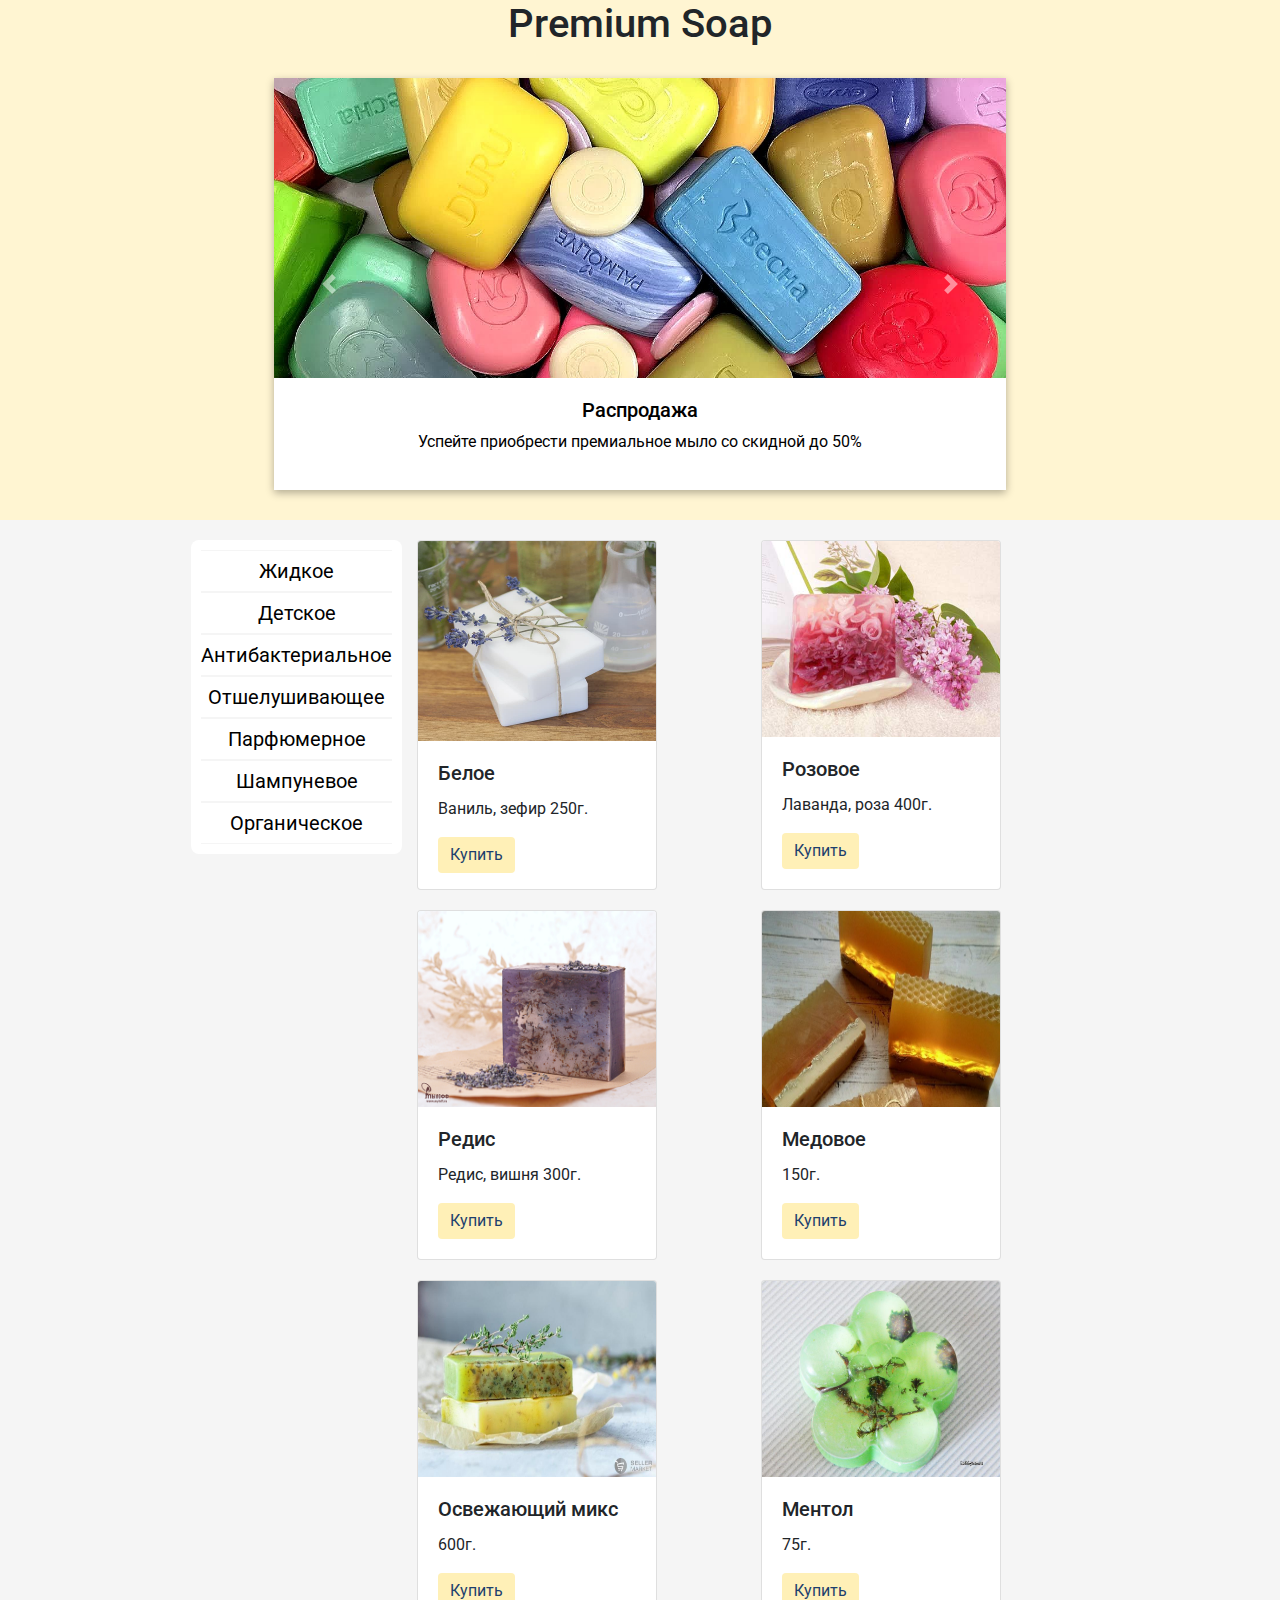
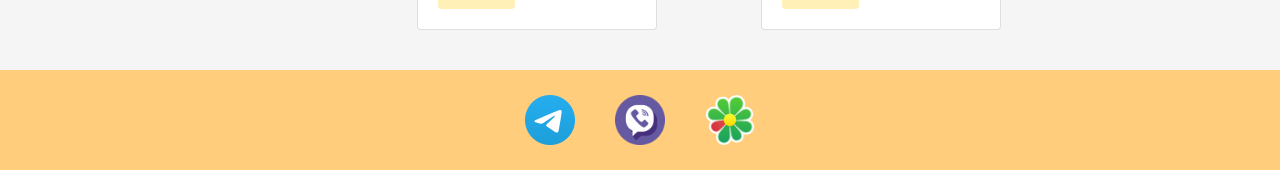
<file: public/index.html>
<!DOCTYPE HTML>
<html>
    <head>
        <link rel="stylesheet" href="https://cdn.jsdelivr.net/npm/bootstrap@4.0.0/dist/css/bootstrap.min.css" integrity="sha384-Gn5384xqQ1aoWXA+058RXPxPg6fy4IWvTNh0E263XmFcJlSAwiGgFAW/dAiS6JXm" crossorigin="anonymous">
        
        <script src="https://code.jquery.com/jquery-3.6.0.min.js" integrity="sha256-/xUj+3OJU5yExlq6GSYGSHk7tPXikynS7ogEvDej/m4=" crossorigin="anonymous"></script>
        <script src="https://cdn.jsdelivr.net/npm/popper.js@1.12.9/dist/umd/popper.min.js" integrity="sha384-ApNbgh9B+Y1QKtv3Rn7W3mgPxhU9K/ScQsAP7hUibX39j7fakFPskvXusvfa0b4Q" crossorigin="anonymous"></script>
        <script src="https://cdn.jsdelivr.net/npm/bootstrap@4.0.0/dist/js/bootstrap.min.js" integrity="sha384-JZR6Spejh4U02d8jOt6vLEHfe/JQGiRRSQQxSfFWpi1MquVdAyjUar5+76PVCmYl" crossorigin="anonymous"></script>
        
        <link rel="stylesheet" href="style.css">
        <title>Soap Shop</title>
    </head>
    <body>
        <header>
            <h1>Premium Soap</h1>
            <div class="SoapCarousel">
                <div id="carouselExampleCaptions" class="carousel slide" data-ride="carousel">
                  <ol class="carousel-indicators">
                    <li data-target="#carouselExampleCaptions" data-slide-to="0" class="active"></li>
                    <li data-target="#carouselExampleCaptions" data-slide-to="1"></li>
                    <li data-target="#carouselExampleCaptions" data-slide-to="2"></li>
                  </ol>
                  <div class="carousel-inner">
                    <div class="carousel-item active">
                      <img src="soap1.png" class="d-block w-100" alt="...">
                      <div class="carousel-caption d-none d-md-block">
                        <h5>Распродажа</h5>
                        <p>Успейте приобрести премиальное мыло со скидной до 50%</p>
                      </div>
                    </div>
                    <div class="carousel-item">
                      <img src="soap2.png" class="d-block w-100" alt="...">
                      <div class="carousel-caption d-none d-md-block">
                        <h5>Лесная коллекция</h5>
                        <p>Свежее поступление</p>
                      </div>
                    </div>
                    <div class="carousel-item">
                      <img src="soap5.png" class="d-block w-100" alt="...">
                      <div class="carousel-caption d-none d-md-block">
                        <h5>Много мыла</h5>
                        <p>Разнообразный спектр продукции только в нашем магазине</p>
                      </div>
                    </div>
                  </div>
                  <a class="carousel-control-prev" href="#carouselExampleCaptions" role="button" data-slide="prev">
                    <span class="carousel-control-prev-icon" aria-hidden="true"></span>
                    <span class="sr-only">Previous</span>
                  </a>
                  <a class="carousel-control-next" href="#carouselExampleCaptions" role="button" data-slide="next">
                    <span class="carousel-control-next-icon" aria-hidden="true"></span>
                    <span class="sr-only">Next</span>
                  </a>
                </div>
              </div>
        </header>
        <main>
            <div class="main-content">
                
                <div class="row">
                        <ul>
                            <li class="link">Жидкое</li>
                            <li class="link">Детское</li>
                            <li class="link">Антибактериальное</li>
                            <li class="link">Отшелушивающее</li>
                            <li class="link">Парфюмерное</li>
                            <li class="link">Шампуневое</li>
                            <li class="link">Органическое</li>
                        </ul>
                    <div class="col">
                        <div class="goods">
                            <div class="row row-cols-1 row-cols-md-3 g-4">
                            <div class="col">
                                <div class="card">
                                    <img class="card-img-top" src="good1.jpeg" alt="Card image cap">
                                    <div class="card-body">
                                        <h5 class="card-title">Белое</h5>
                                        <p class="card-text">Ваниль, зефир 250г.</p>
                                        <a href="index2.html" class="btn btn-primary">Купить</a>
                                    </div>
                                </div>
                            </div>

                            <div class="col">
                                <div class="card">
                                    <img class="card-img-top" src="good2.jpeg" alt="Card image cap">
                                    <div class="card-body">
                                        <h5 class="card-title">Розовое</h5>
                                        <p class="card-text">Лаванда, роза 400г.</p>
                                        <a href="index3.html" class="btn btn-primary">Купить</a>
                                    </div>
                                </div>
                            </div>

                            <div class="col">
                                <div class="card">
                                    <img class="card-img-top" src="good3.jpeg" alt="Card image cap">
                                    <div class="card-body">
                                        <h5 class="card-title">Редис</h5>
                                        <p class="card-text">Редис, вишня 300г.</p>
                                        <a href="index4.html" class="btn btn-primary">Купить</a>
                                    </div>
                                </div>
                            </div>

                            <div class="col">
                                <div class="card">
                                    <img class="card-img-top" src="good4.jpeg" alt="Card image cap">
                                    <div class="card-body">
                                        <h5 class="card-title">Медовое</h5>
                                        <p class="card-text">150г.</p>
                                        <a href="index5.html" class="btn btn-primary">Купить</a>
                                    </div>
                                </div>
                            </div>

                            <div class="col">
                                <div class="card" >
                                    <img class="card-img-top" src="good5.jpeg" alt="Card image cap">
                                    <div class="card-body">
                                        <h5 class="card-title">Освежающий микс</h5>
                                        <p class="card-text">600г.</p>
                                        <a href="index6.html" class="btn btn-primary">Купить</a>
                                    </div>
                                </div>
                            </div>

                            <div class="col">
                                <div class="card">
                                    <img class="card-img-top" src="good6.jpeg" alt="Card image cap">
                                    <div class="card-body">
                                        <h5 class="card-title">Ментол</h5>
                                        <p class="card-text">75г.</p>
                                        <a href="index7.html" class="btn btn-primary">Купить</a>
                                    </div>
                                </div>
                            </div>
                        </div>
                    </div>
                </div>
            </div>
                
            </div>


        </main>
        <footer>
            <a class="contact-link" href="PasteYourId"><img src="tg.png"></a>
            <a class="contact-link" href="PasteYourId"><img src="viber.png"></a>
            <a class="contact-link" href="PasteYourId"><img src="icq.png"></a>
        </footer>
    </body>
    <script src="script.js"></script>
</html>
</file>
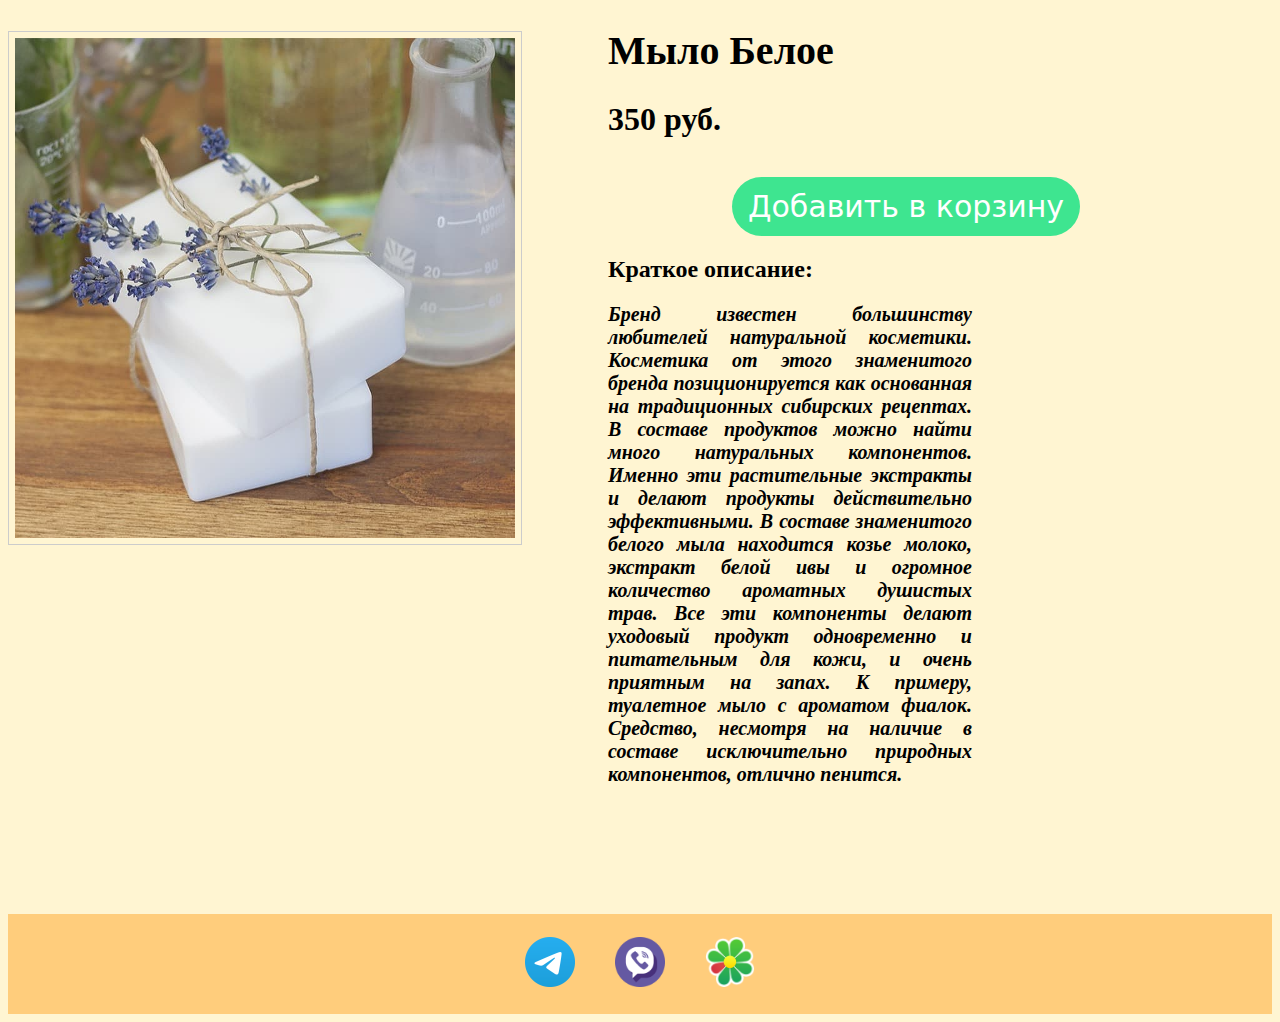
<file: public/index2.html>
<!DOCTYPE HTML>
<html lang="ru">
    <head>
    <meta charset="utf-8">
    <title>Soap Shop</title>
    <link rel="stylesheet" href="style2.css">
    </head>
<body>
    <main>
    <p><img class="card-img-top" src="good1.jpeg" width="100" height="180" align="top"> <h1 class="soap" field="title">Мыло Белое</h1>
        <h1 class="price">350 руб.</h1><br>
            <button id="login" class="button blue">
            <span>Добавить в корзину</span>
          </button>
          <h2><strong>Краткое описание:</strong></h2>
    <h3><em>Бренд известен большинству любителей натуральной косметики. Косметика от этого знаменитого бренда позиционируется как основанная на традиционных сибирских рецептах. В составе продуктов можно найти много натуральных компонентов. Именно эти растительные экстракты и делают продукты действительно эффективными.

    В составе знаменитого белого мыла находится козье молоко, экстракт белой ивы и огромное количество ароматных душистых трав. Все эти компоненты делают уходовый продукт одновременно и питательным для кожи, и очень приятным на запах. К примеру, туалетное мыло с ароматом фиалок. Средство, несмотря на наличие в составе исключительно природных компонентов, отлично пенится. </em></h3></p>
    <br><br><br><br><br><br>
</main>
    <footer>
        <a class="contact-link" href="PasteYourId"><img src="tg.png"></a>
        <a class="contact-link" href="PasteYourId"><img src="viber.png"></a>
        <a class="contact-link" href="PasteYourId"><img src="icq.png"></a>
    </footer>
</body>
</html>
</file>
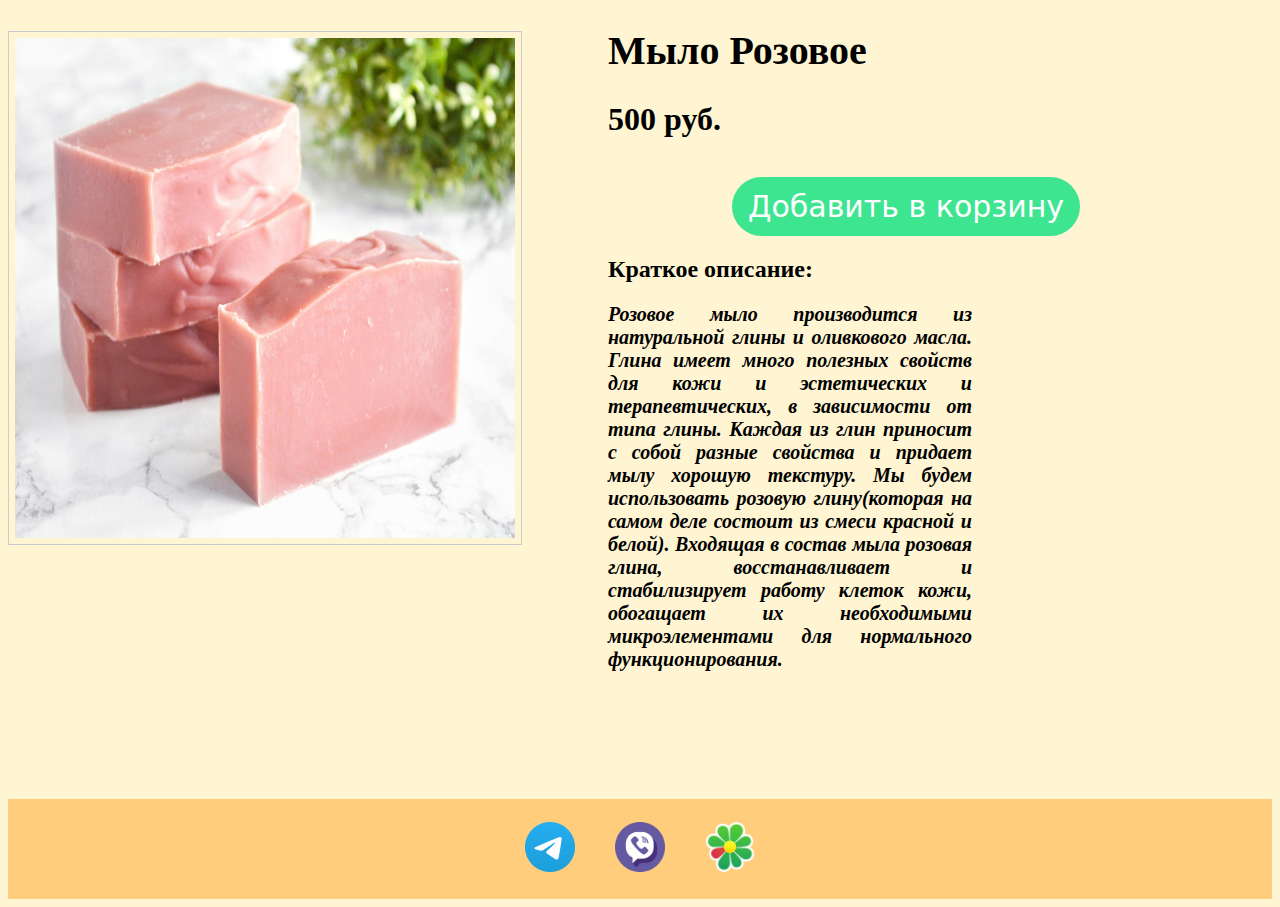
<file: public/index3.html>
<!DOCTYPE HTML>
<html lang="ru">
    <head>
    <meta charset="utf-8">
    <title>Soap Shop</title>
    <link rel="stylesheet" href="style2.css">
    </head>
<body>
    <main>
    <p><img class="card-img-top" src="good9.jpg" width="100" height="180" align="top"> <h1 class="soap" field="title">Мыло Розовое</h1>
        <h1 class="price">500 руб.</h1><br>
            <button id="login" class="button blue">
            <span>Добавить в корзину</span>
          </button>
          <h2><strong>Краткое описание:</strong></h2>
    <h3><em>Розовое мыло производится из натуральной глины и оливкового масла. Глина имеет много полезных свойств для кожи и эстетических и терапевтических, в зависимости от типа глины. Каждая из глин приносит с собой разные свойства и придает мылу хорошую текстуру. Мы будем использовать розовую глину(которая на самом деле состоит из смеси красной и белой). Входящая в состав мыла розовая глина, восстанавливает и стабилизирует работу клеток кожи, обогащает их необходимыми микроэлементами для нормального функционирования.  </em></h3></p>
    <br><br><br><br><br><br>
</main>
    <footer>
        <a class="contact-link" href="PasteYourId"><img src="tg.png"></a>
        <a class="contact-link" href="PasteYourId"><img src="viber.png"></a>
        <a class="contact-link" href="PasteYourId"><img src="icq.png"></a>
    </footer>
</body>
</html>
</file>
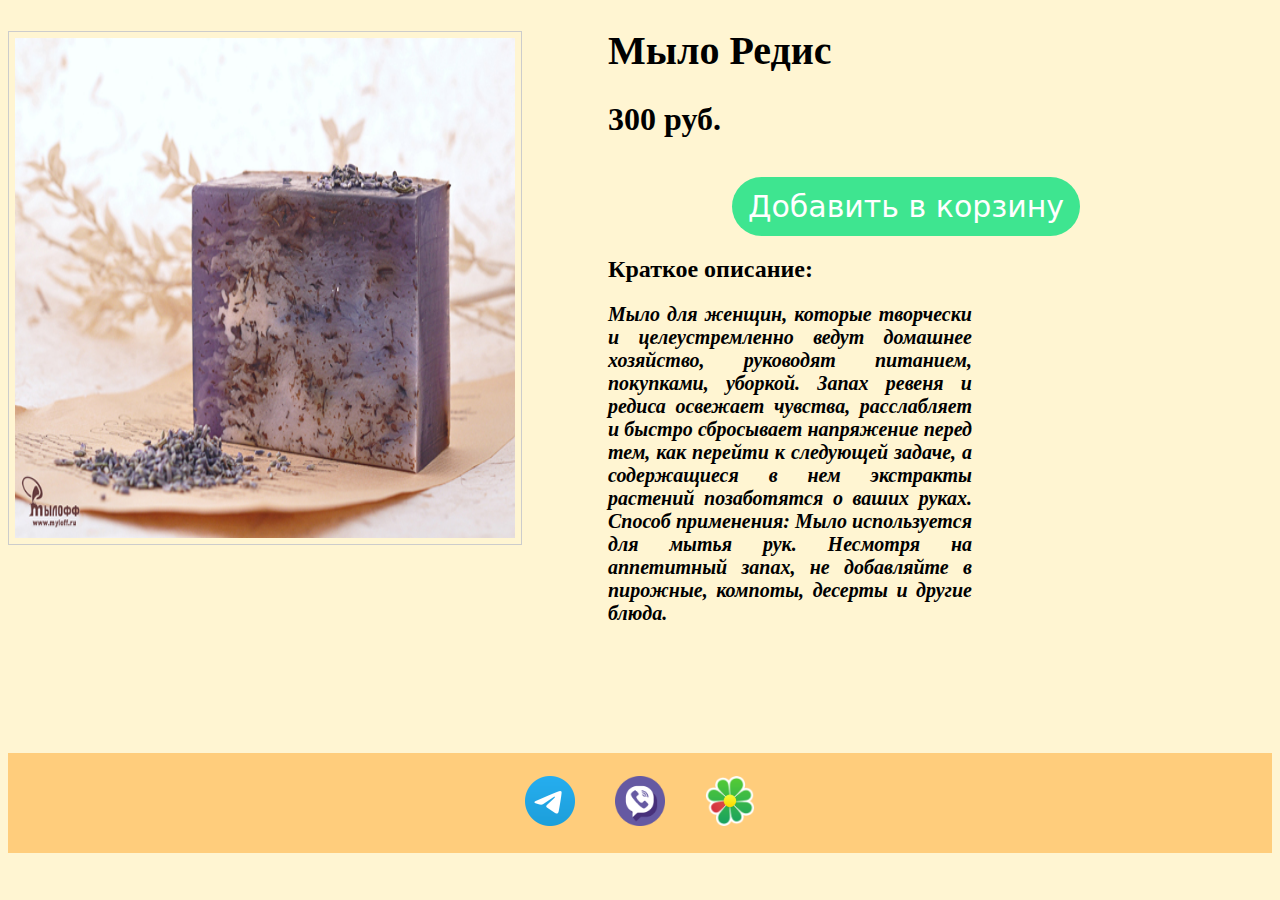
<file: public/index4.html>
<!DOCTYPE HTML>
<html lang="ru">
    <head>
    <meta charset="utf-8">
    <title>Soap Shop</title>
    <link rel="stylesheet" href="style2.css">
    </head>
<body>
    <main>
    <p><img class="card-img-top" src="good3.jpeg" width="100" height="180" align="top"> <h1 class="soap" field="title">Мыло Редис</h1>
        <h1 class="price">300 руб.</h1><br>
            <button id="login" class="button blue">
            <span>Добавить в корзину</span>
          </button>
          <h2><strong>Краткое описание:</strong></h2>
    <h3><em>Мыло для женщин, которые творчески и целеустремленно ведут домашнее хозяйство, руководят питанием, покупками, уборкой. Запах ревеня и редиса освежает чувства, расслабляет и быстро сбросывает напряжение перед тем, как перейти к следующей задаче, а содержащиеся в нем экстракты растений позаботятся о ваших руках. Способ применения: Мыло используется для мытья рук. Несмотря на аппетитный запах, не добавляйте в пирожные, компоты, десерты и другие блюда.</em></h3></p>
    <br><br><br><br><br><br>
</main>
    <footer>
        <a class="contact-link" href="PasteYourId"><img src="tg.png"></a>
        <a class="contact-link" href="PasteYourId"><img src="viber.png"></a>
        <a class="contact-link" href="PasteYourId"><img src="icq.png"></a>
    </footer>
</body>
</html>
</file>
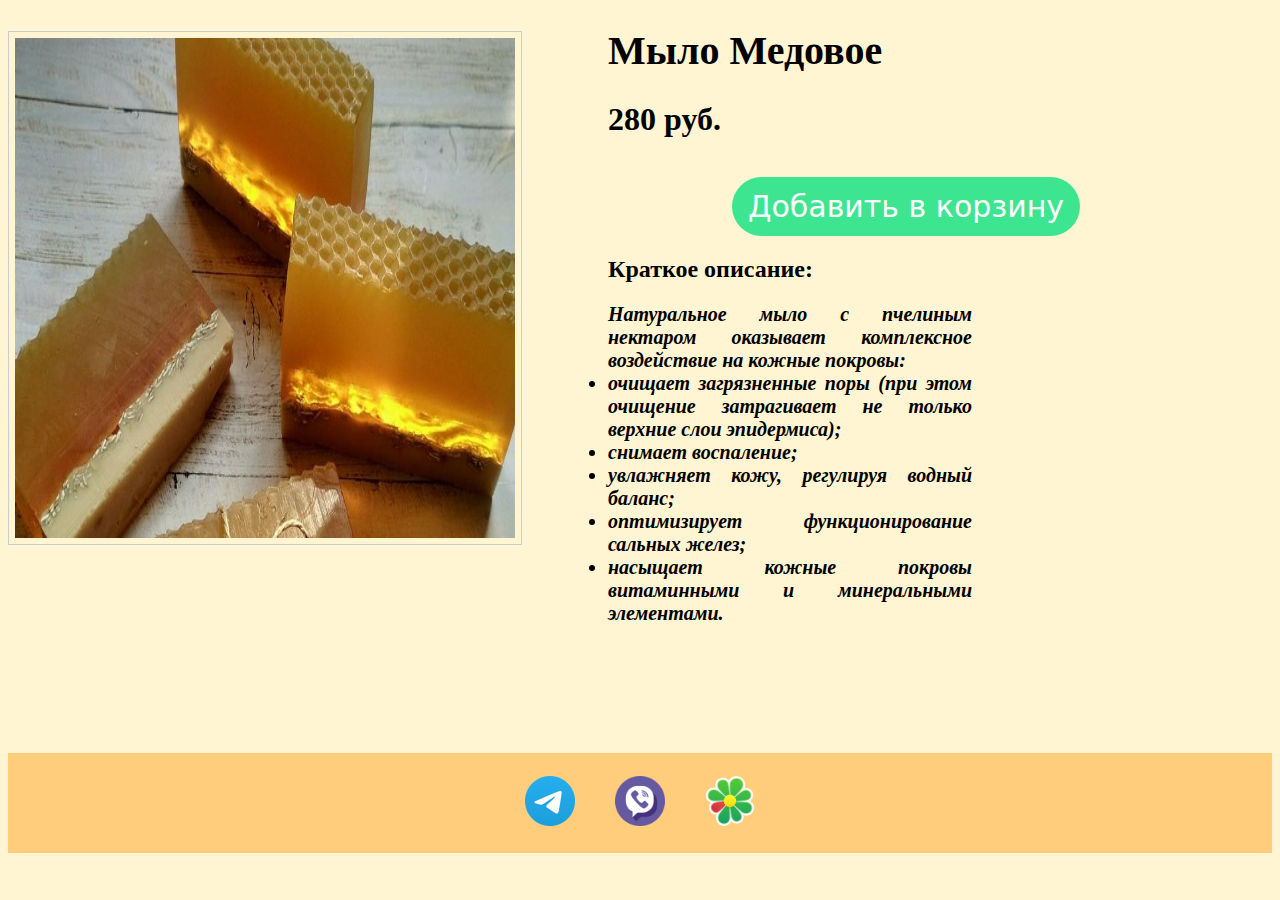
<file: public/index5.html>
<!DOCTYPE HTML>
<html lang="ru">
    <head>
    <meta charset="utf-8">
    <title>Soap Shop</title>
    <link rel="stylesheet" href="style2.css">
    </head>
<body>
    <main>
    <p><img class="card-img-top" src="good4.jpeg" width="100" height="180" align="top"> <h1 class="soap" field="title">Мыло Медовое</h1>
        <h1 class="price">280 руб.</h1><br>
            <button id="login" class="button blue">
            <span>Добавить в корзину</span>
          </button>
          <h2><strong>Краткое описание:</strong></h2>
    <h3><em> Натуральное мыло с пчелиным нектаром оказывает комплексное воздействие на кожные покровы: 
        <li>очищает загрязненные поры (при этом очищение затрагивает не только верхние слои эпидермиса);</li>
        <li>снимает воспаление;</li>
        <li>увлажняет кожу, регулируя водный баланс;</li>
        <li>оптимизирует функционирование сальных желез;</li>
        <li>насыщает кожные покровы витаминными и минеральными элементами.</li></em></h3></p>
    <br><br><br><br><br><br>
</main>
    <footer>
        <a class="contact-link" href="PasteYourId"><img src="tg.png"></a>
        <a class="contact-link" href="PasteYourId"><img src="viber.png"></a>
        <a class="contact-link" href="PasteYourId"><img src="icq.png"></a>
    </footer>
</body>
</html>
</file>
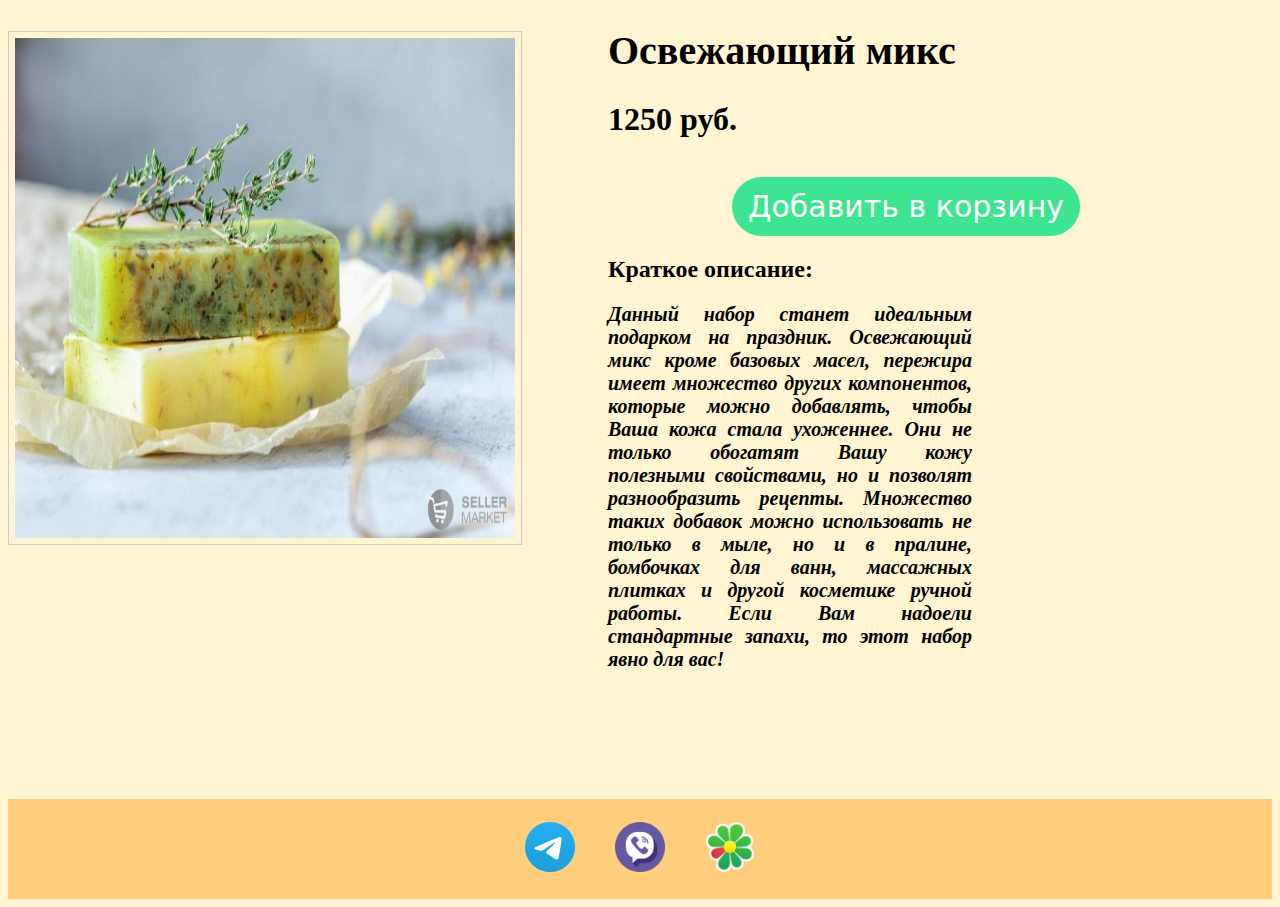
<file: public/index6.html>
<!DOCTYPE HTML>
<html lang="ru">
    <head>
    <meta charset="utf-8">
    <title>Soap Shop</title>
    <link rel="stylesheet" href="style2.css">
    </head>
<body>
    <main>
    <p><img class="card-img-top" src="good5.jpeg" width="100" height="180" align="top"> <h1 class="soap" field="title">Освежающий микс</h1>
        <h1 class="price">1250 руб.</h1><br>
            <button id="login" class="button blue">
            <span>Добавить в корзину</span>
          </button>
          <h2><strong>Краткое описание:</strong></h2>
    <h3><em> Данный набор станет идеальным подарком на праздник. Освежающий микс кроме базовых масел, пережира имеет множество других компонентов, которые можно добавлять, чтобы Ваша кожа стала ухоженнее. Они не только обогатят Вашу кожу полезными свойствами, но и позволят разнообразить рецепты. Множество таких добавок можно использовать не только в мыле, но и в пралине, бомбочках для ванн, массажных плитках и другой косметике ручной работы. Если Вам надоели стандартные запахи, то этот набор явно для вас!
    </em></h3></p>
    <br><br><br><br><br><br>
</main>
    <footer>
        <a class="contact-link" href="PasteYourId"><img src="tg.png"></a>
        <a class="contact-link" href="PasteYourId"><img src="viber.png"></a>
        <a class="contact-link" href="PasteYourId"><img src="icq.png"></a>
    </footer>
</body>
</html>
</file>
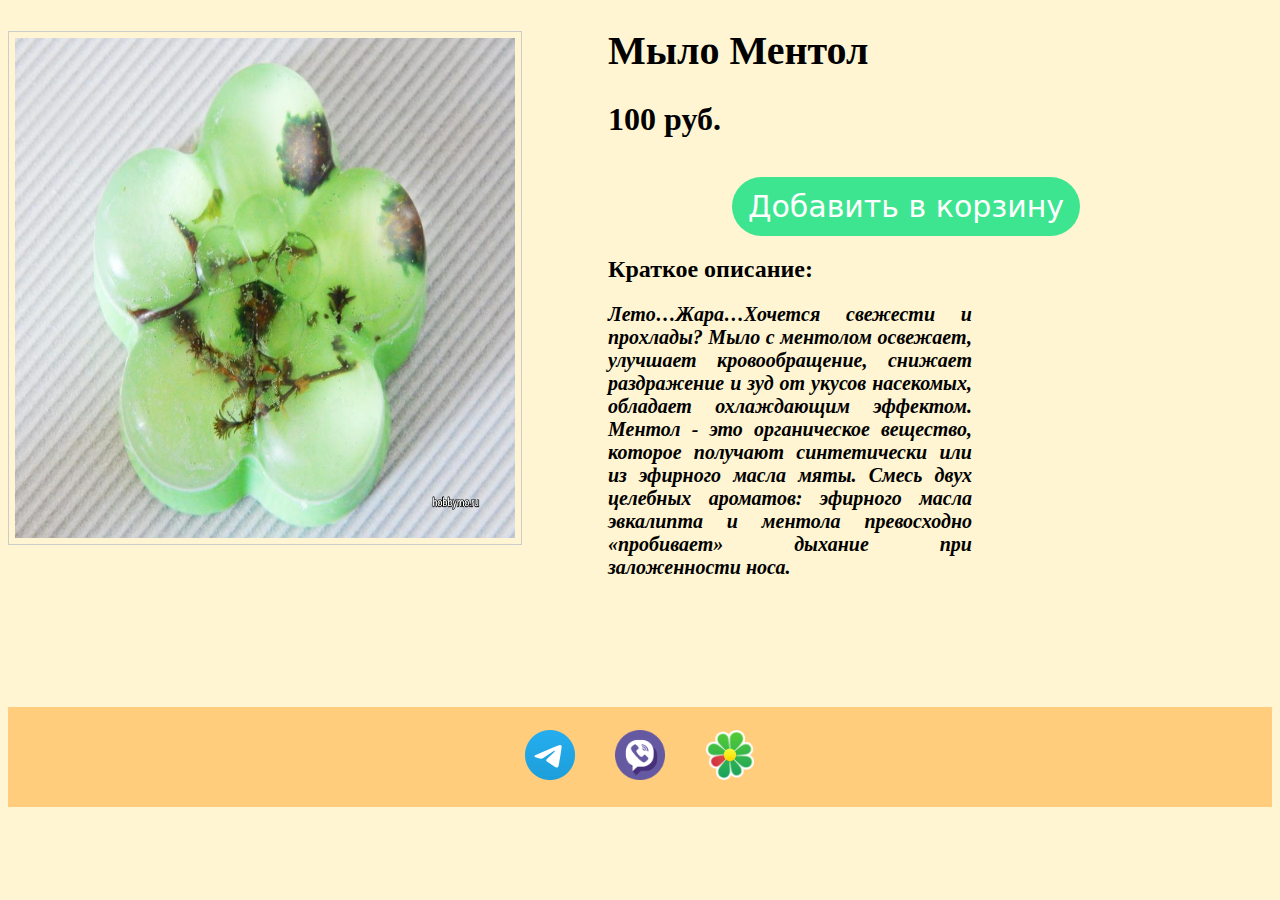
<file: public/index7.html>
<!DOCTYPE HTML>
<html lang="ru">
    <head>
    <meta charset="utf-8">
    <title>Soap Shop</title>
    <link rel="stylesheet" href="style2.css">
    </head>
<body>
    <main>
    <p><img class="card-img-top" src="good6.jpeg" width="100" height="180" align="top"> <h1 class="soap" field="title">Мыло Ментол</h1>
        <h1 class="price">100 руб.</h1><br>
            <button id="login" class="button blue">
            <span>Добавить в корзину</span>
          </button>
          <h2><strong>Краткое описание:</strong></h2>
    <h3><em> Лето…Жара…Хочется свежести и прохлады? Мыло с ментолом освежает, улучшает кровообращение, снижает раздражение и зуд от укусов насекомых, обладает охлаждающим эффектом.
        Ментол - это органическое вещество, которое получают синтетически или из эфирного масла мяты. Смесь двух целебных ароматов: эфирного масла эвкалипта и ментола превосходно «пробивает» дыхание при заложенности носа.  </em></h3></p>
    <br><br><br><br><br><br>
</main>
    <footer>
        <a class="contact-link" href="PasteYourId"><img src="tg.png"></a>
        <a class="contact-link" href="PasteYourId"><img src="viber.png"></a>
        <a class="contact-link" href="PasteYourId"><img src="icq.png"></a>
    </footer>
</body>
</html>
</file>
<file: public/style.css>
@import url('https://fonts.googleapis.com/css2?family=Roboto&display=swap');
html {
    font-family: 'Roboto', sans-serif;
}
body {
    background-color: #FFF5D2;
}
header > h1 {
    text-align: center;
}
.SoapCarousel {
    display: flex;
    justify-content: center;
    align-items: center;
    margin: 30px;
}
#carouselExampleCaptions {
    width: 60%;
    box-shadow: rgba(0, 0, 0, 0.3) 0px 3px 8px;
}
.carousel-caption {
    background-color: white;
    color: black;
    width: 100%;
    bottom: 0;
    left: 0;
    right: 0;
}
main {
    background-color: #F5F5F5;
    padding: 20px;
    display: flex;
    flex-direction: row;
    justify-content: center;
    align-items: center;
}
.main-content {
    width: 70%;
}
.main-content  ul{
    left: 0;
    color:#000;
    max-width:250px;
    background: #FFF;
    padding:10px 0px 20px 0px;
    border-radius: 8px;
    height: 100%;
    padding: 10px;
}
.main-content  ul > li {
    text-align: center;
    font-size: 1.25rem;
    padding: 5px 0;
    border-top: #F5F5F5 solid 1px;
    border-bottom: #F5F5F5 solid 1px;
    list-style-type: none;
}
.card {
    height: 350px;
    margin-bottom: 20px;
    width: 15rem;
}
.card-img-top {
    height: 200px;
}
footer {
    background-color: #FFCD7C;
    height: 100px;
    display: flex;
    align-items: center;
    justify-content: center;
}
.contact-link > img {
    height: 50px;
    margin: 20px;
}
.btn-primary {
    background-color: #FFF0B7;
    border: none;
    color: #1D406D;
}
.btn-primary:hover {
    background-color: #A68B28;
}
.link {
	color: black; 
    position: relative;
    cursor: pointer;
    text-decoration: none; 
}
.link:after {
	content: "";
    display: block;
    position: absolute;
    right: 0;
    bottom: -3px;
    width: 0;
    height: 2px; 
    background-color: #D2B48C; 
    transition: width 0.5s; 
}

.link:hover:after {
	content: "";
    width: 100%;
    display: block;
    position: absolute;
    left: 0;
    bottom: -3px;
    height: 2px; 
    background-color: #F5DEB3; 
    transition: width 0.5s;  
}
</file>
<file: public/style2.css>
body {
    background-color: #FFF5D2;
}
.soap {
    font-size: 40px;
}
.button {
    border: none;
    outline: none;
    display: inline-block;
    text-align: center;
    text-decoration: none;
    cursor: pointer;
    font-size: 16px;
    font-family: Roboto, Verdana, Tahoma, sans;
    padding: 12px 16px;
    border-radius: 1000px;
    color: #fff;
    margin-left: 200px;
  }
  .button i {
    margin-right: 4px;
  }
  .button + .button {
    margin-left: 6px;
  }
  .button.blue {
    background: #3EE590;
    font-size: 30px;
  }
  .button.purple {
    background: #9b59b6;
  }
  .button:hover {
    box-shadow: 0 1px 3px rgba(0, 0, 0, 0.2);
  }
  .button:hover.blue {
    background: #39a1f4;
  }
  .button:hover.purple {
    background: #a66bbe;
  }
  .button:active {
    box-shadow: inset 0 1px 3px rgba(0, 0, 0, 0.2);
    text-shadow: 0 1px 3px rgba(0, 0, 0, 0.2);
  }
  .button:active.blue {
    background: #0d8aee;
  }
  .button:active.purple {
    background: #8f4bab;
  }
.card-img-top {
    width: 500px;
    height:500px;    
float:left;
margin: 4px 10px 2px 0px;
border:1px solid #CCC;
padding:6px;
}
h1 {
    margin-left: 600px;
}
h2 {
    margin-left: 600px;
}
h3 {
    font-size: 20px;
    text-align: justify;
    margin-right: 300px;
    margin-left: 600px;
}
footer {
    background-color: #FFCD7C;
    height: 100px;
    display: flex;
    align-items: center;
    justify-content: center;
}

.contact-link > img {
    height: 50px;
    margin: 20px;
}
</file>
